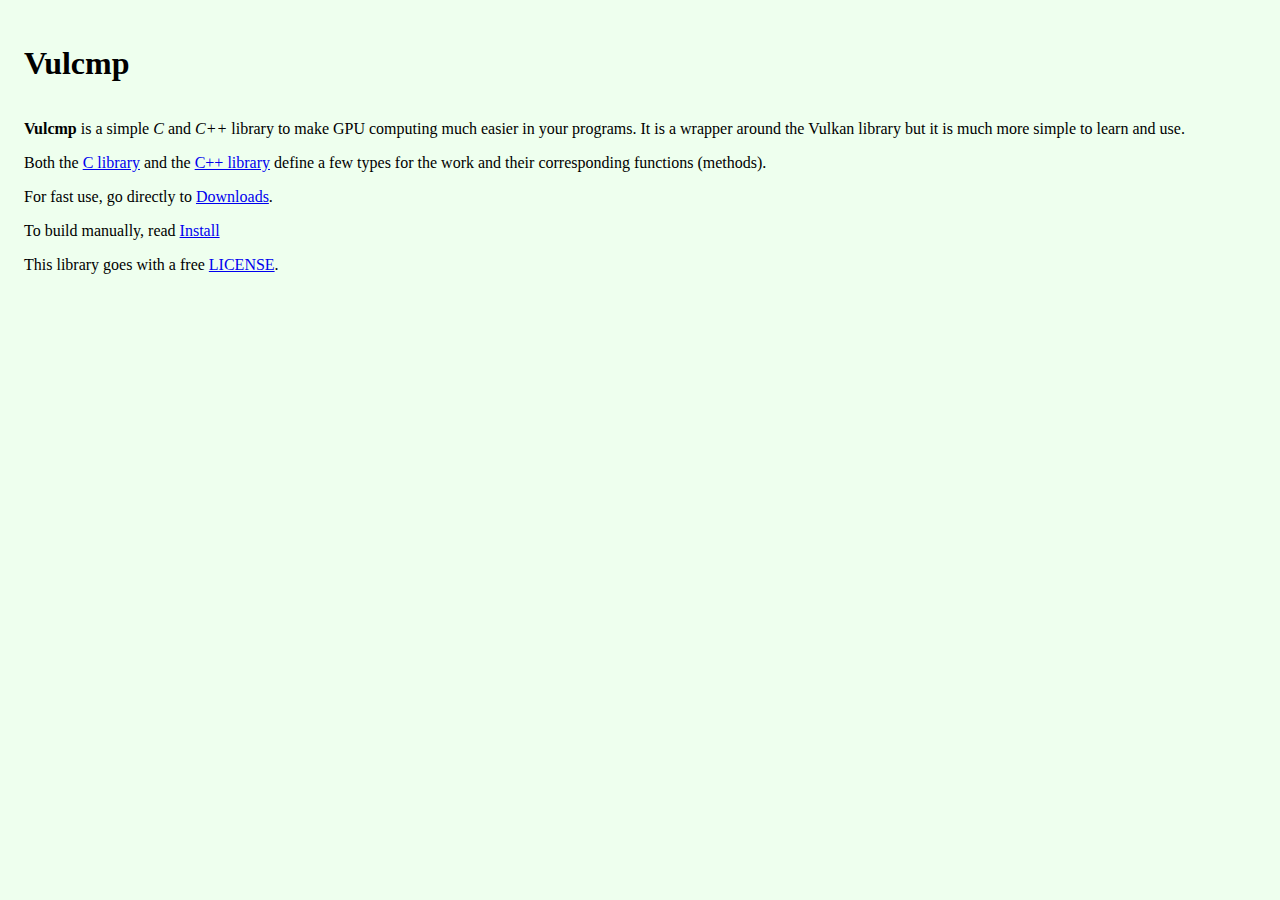
<file: docs/index.html>
<!DOCTYPE html>
<html>
<head>
<meta charset="UTF-8">
<meta name="viewport" content="width=device-width, initial-scale=1.0">

<link rel="stylesheet" href="style.css">
</head>
<body>
<div class="part file">
<div class="part">
<h1>Vulcmp</h1>
<div class="lbr"></div>

<strong>Vulcmp</strong> is a simple <em>C</em> and <em>C++</em> library to make GPU computing
much easier in your programs. It is a wrapper around the Vulkan library
but it is much more simple to learn and use.
<div class="lbr"></div>

Both the <a href="C.html">C library</a> and the <a href="Cpp.html">C++ library</a> define a few
types for the work and their corresponding functions (methods).
<div class="lbr"></div>

For fast use, go directly to <a href="https://github.com/Doi6doi/vulcmp/releases">Downloads</a>.
<div class="lbr"></div>

To build manually, read <a href="Install.html">Install</a>
<div class="lbr"></div>

This library goes with a free <a href="https://github.com/Doi6doi/vulcmp/blob/main/LICENSE">LICENSE</a>.
<div class="lbr"></div>

</div>

</div>

</body></html>
</file>
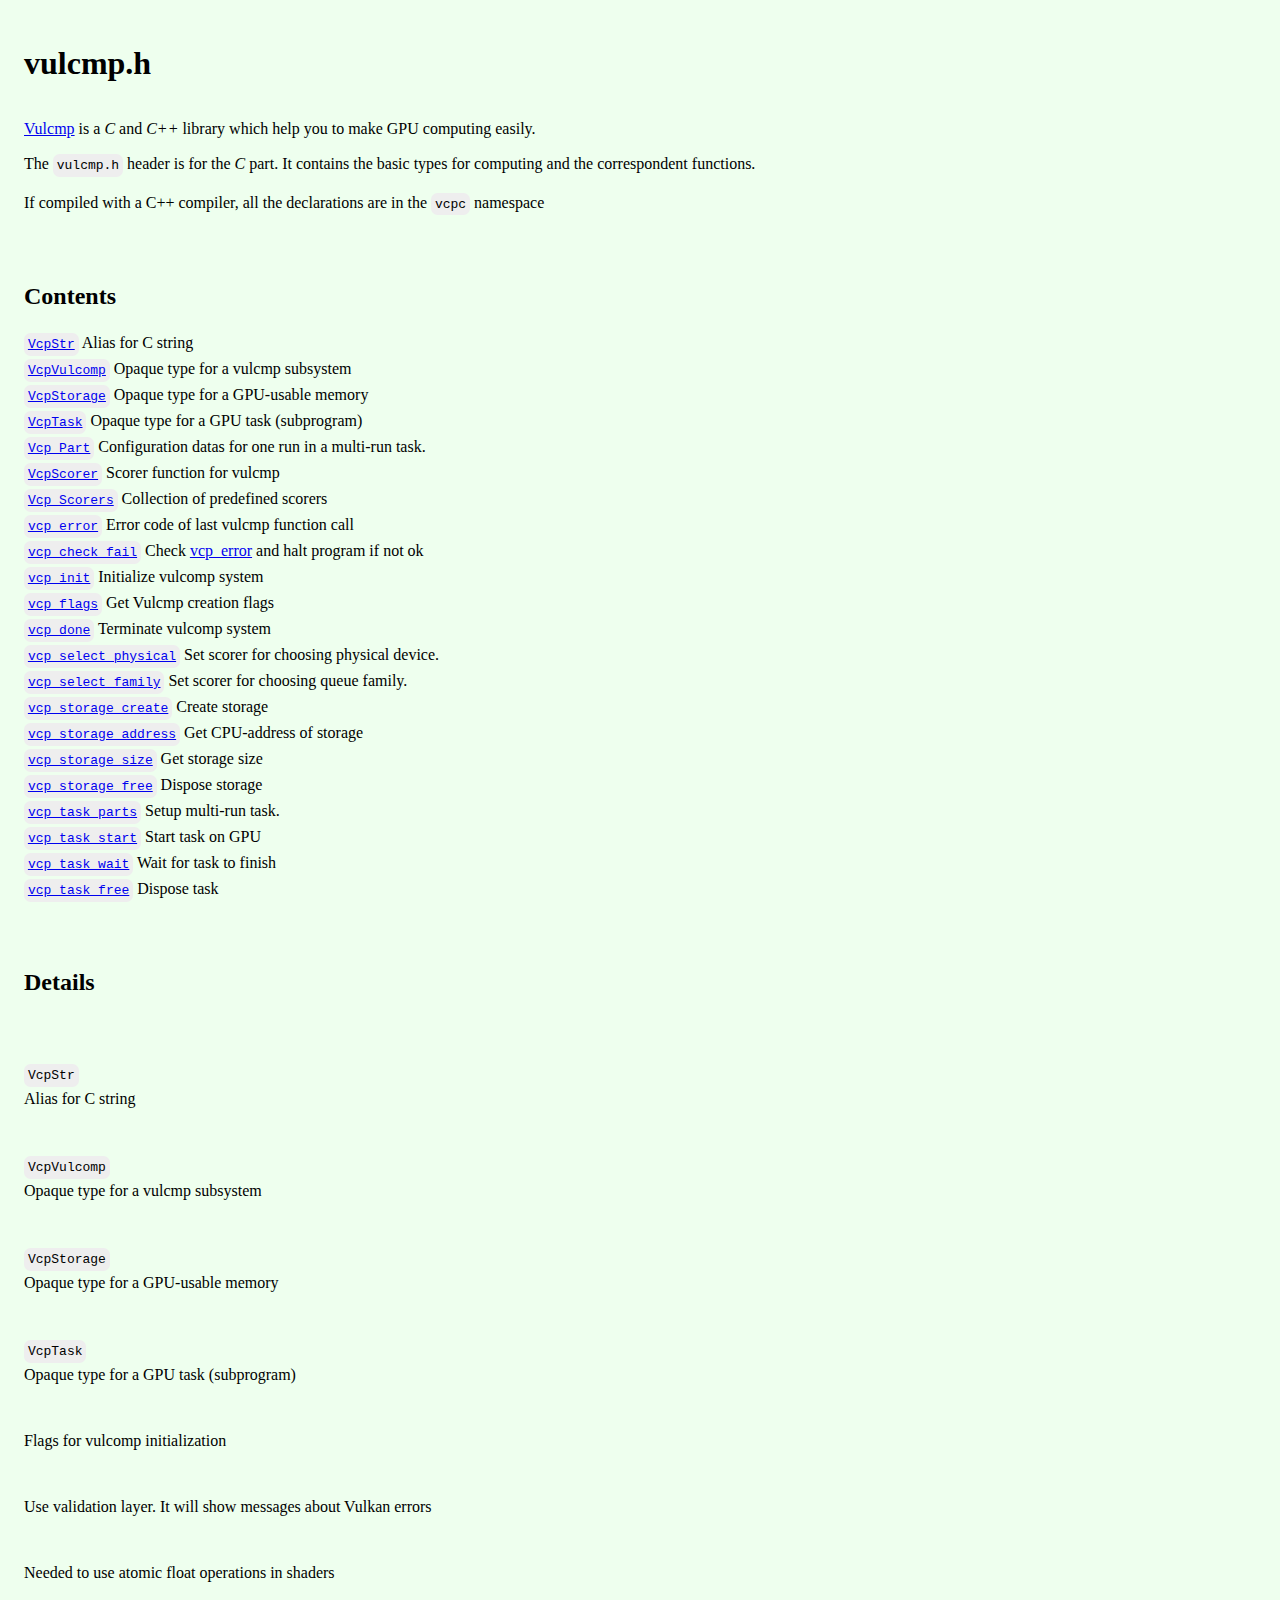
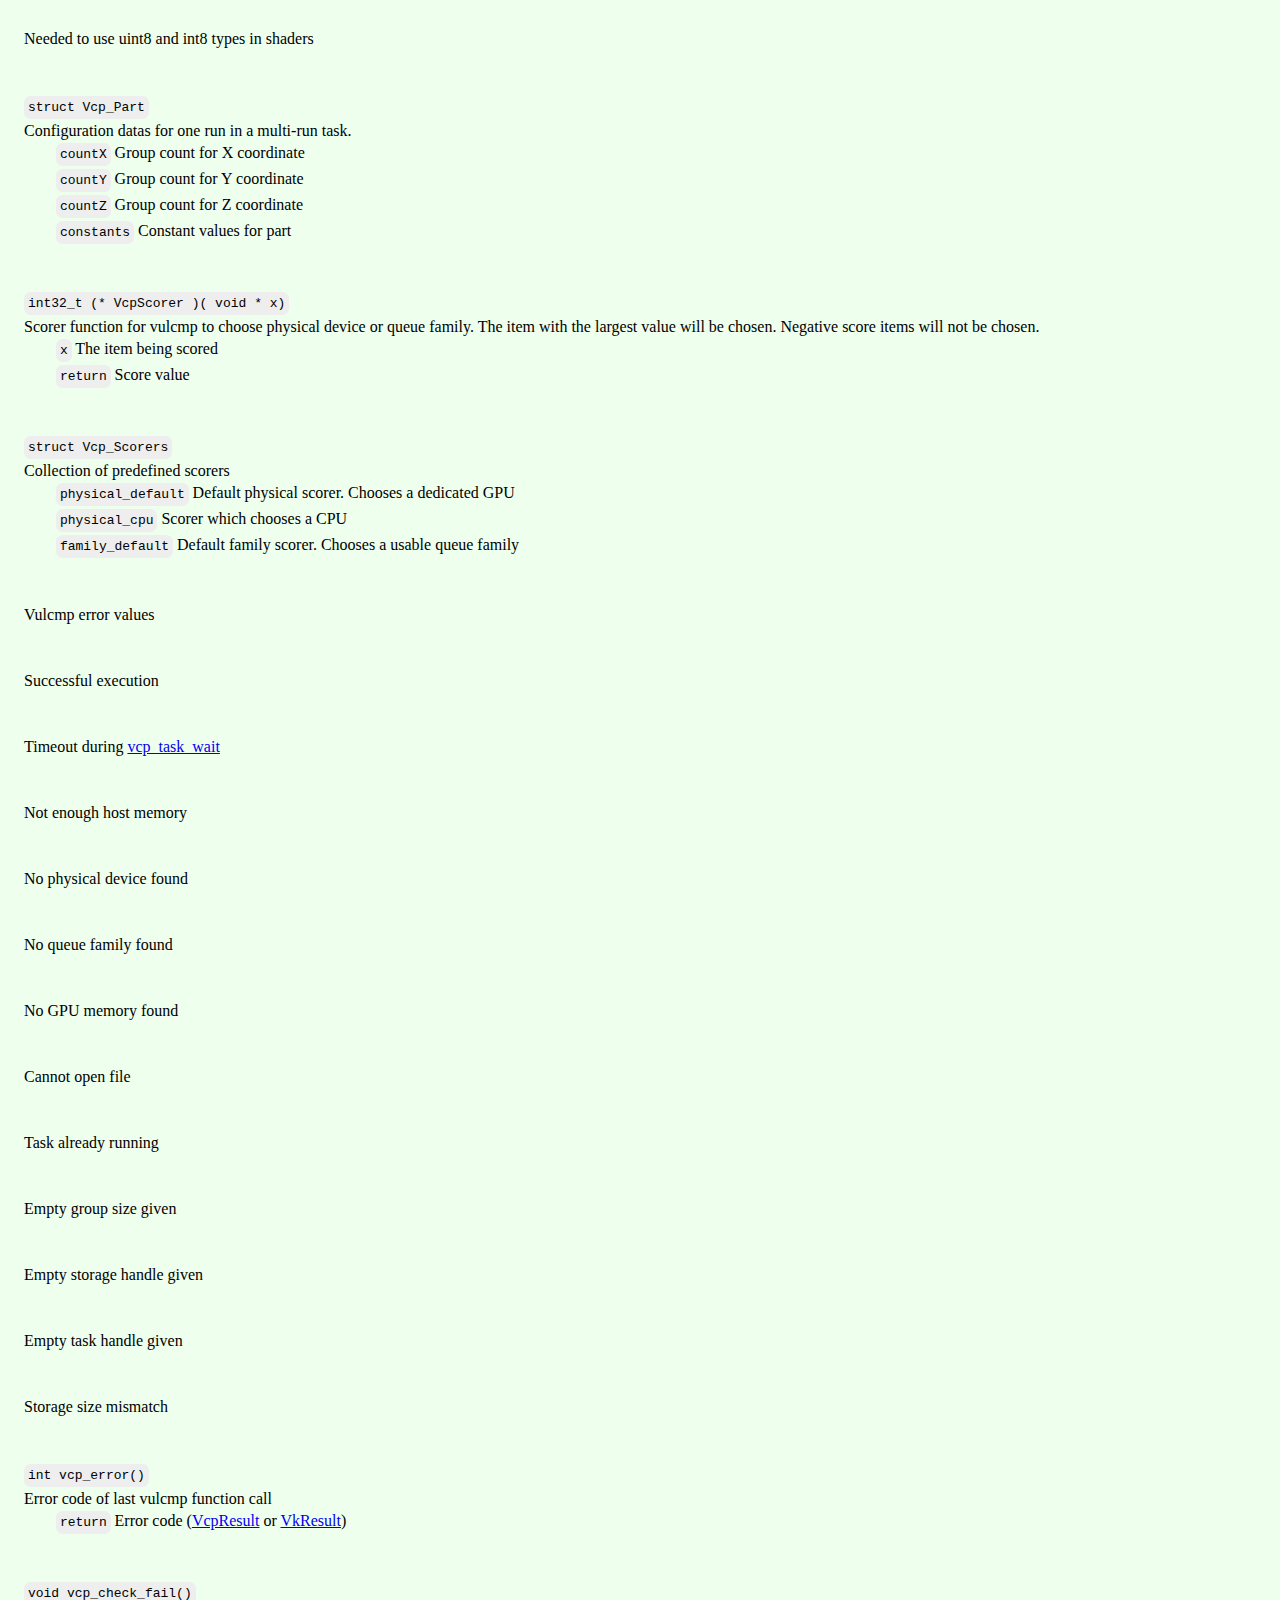
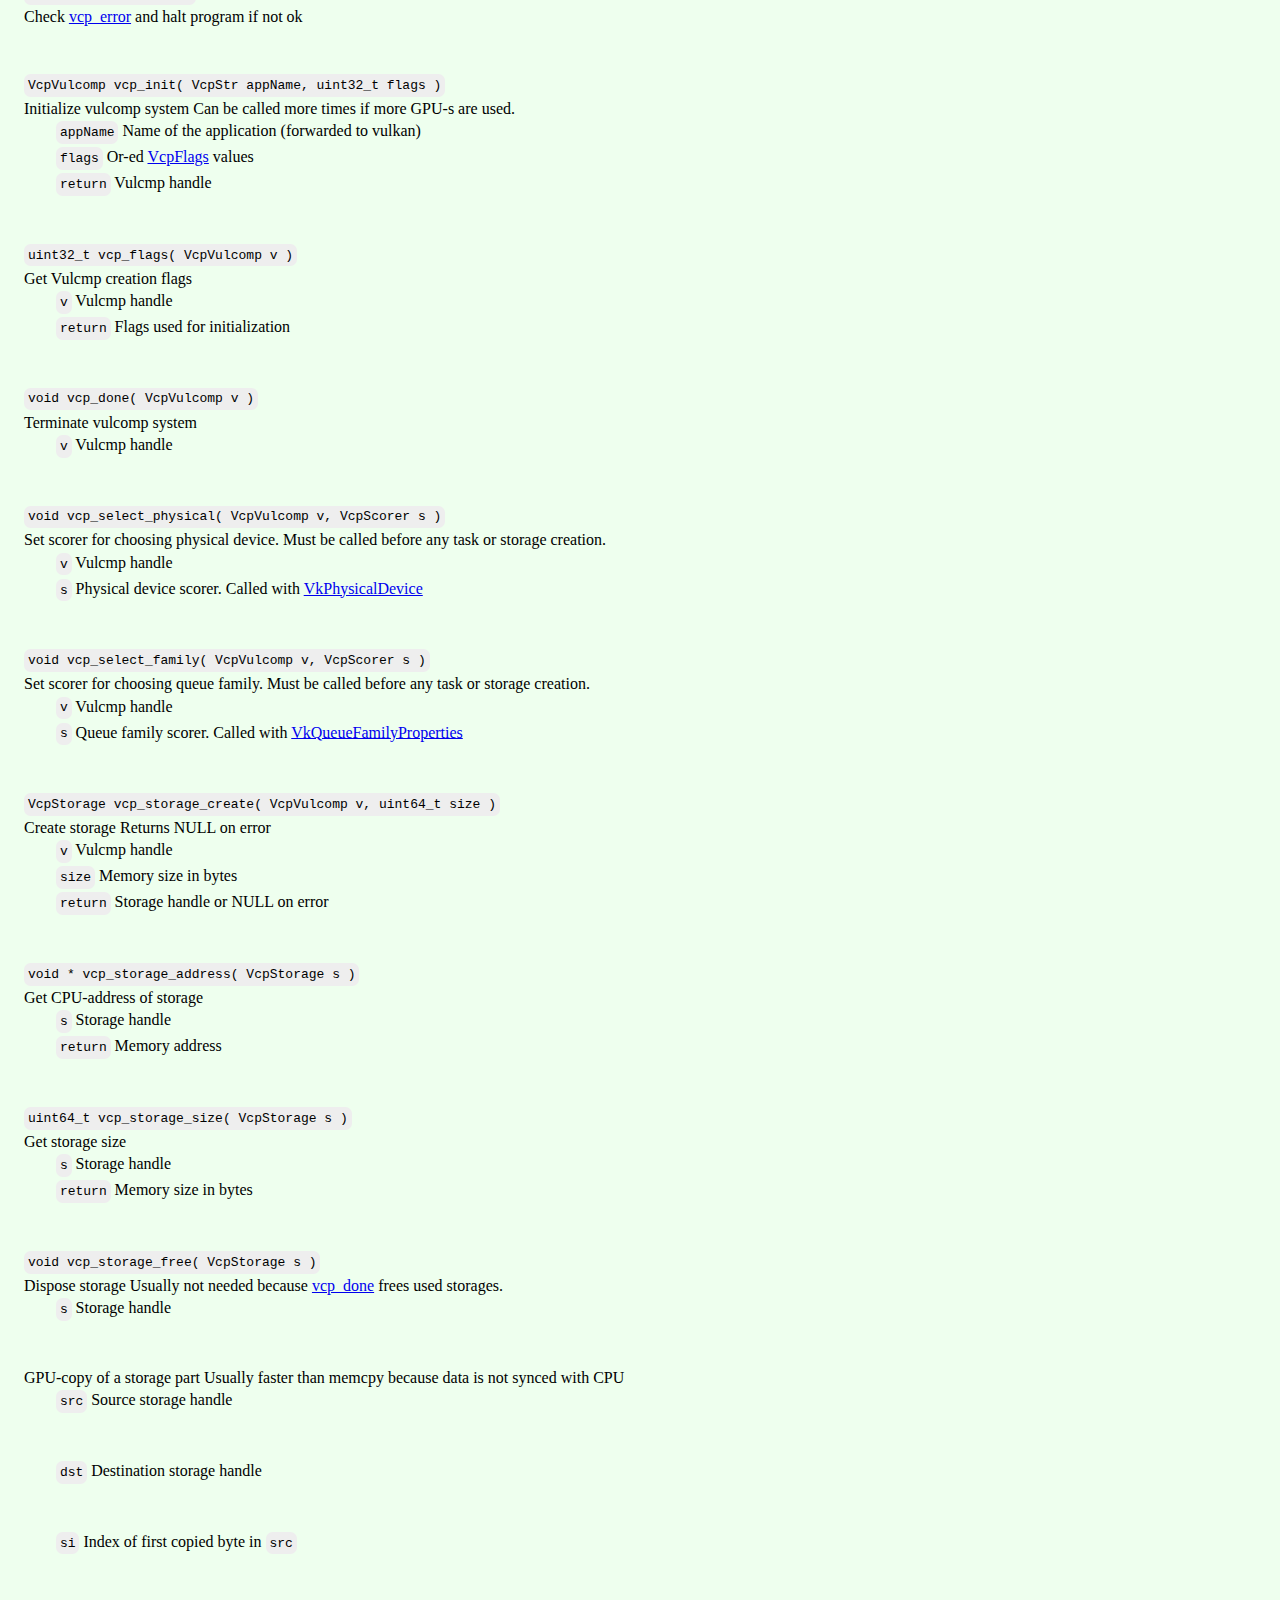
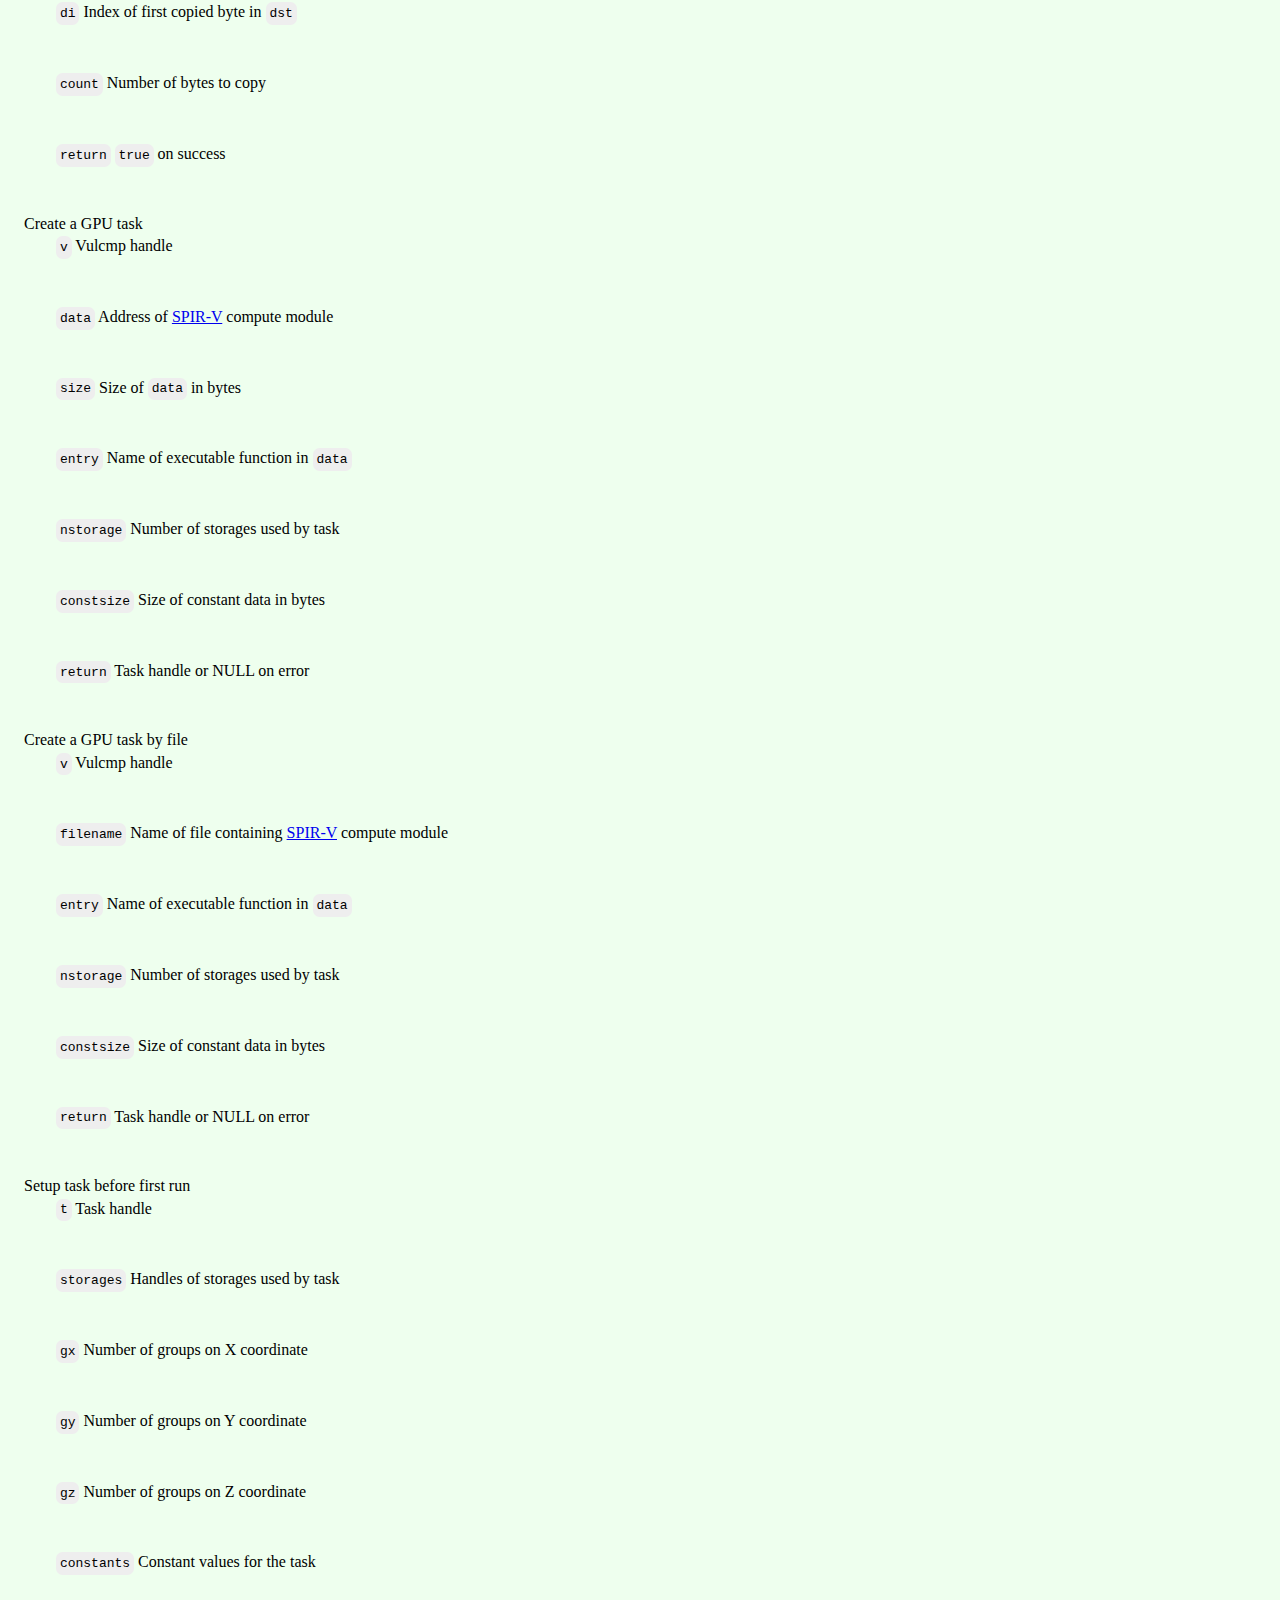
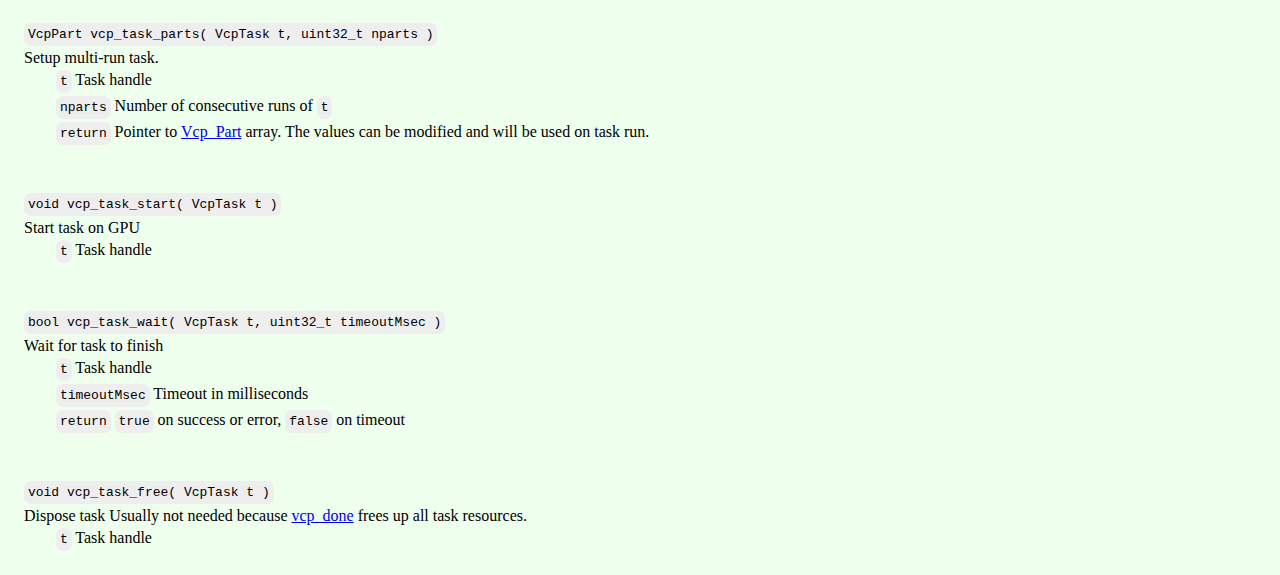
<file: docs/C.html>
<!DOCTYPE html>
<html>
<head>
<meta charset="UTF-8">
<meta name="viewport" content="width=device-width, initial-scale=1.0">

<link rel="stylesheet" href="style.css">
</head>
<body>
<div class="part file">
<div class="part">
<h1>vulcmp.h</h1>
<div class="lbr"></div>

<a href="index.html">Vulcmp</a> is a <em>C</em> and <em>C++</em> library which
help you to make GPU computing easily.
<div class="lbr"></div>

The <code>vulcmp.h</code> header is for the <em>C</em> part.
It contains the basic types for computing
and the correspondent functions.
<div class="lbr"></div>

If compiled with a C++ compiler, all the declarations are in
the <code>vcpc</code> namespace
</div>
<div class="hr"></div><div class="part">
<h2>Contents</h2><div class="br"></div><div class="part toc">
<div class="part tocItem">
<code><a href="#VcpStr">VcpStr</a></code>
Alias for C string
</div>
<div class="br"></div><div class="part tocItem">
<code><a href="#VcpVulcomp">VcpVulcomp</a></code>
Opaque type for a vulcmp subsystem
</div>
<div class="br"></div><div class="part tocItem">
<code><a href="#VcpStorage">VcpStorage</a></code>
Opaque type for a GPU-usable memory
</div>
<div class="br"></div><div class="part tocItem">
<code><a href="#VcpTask">VcpTask</a></code>
Opaque type for a GPU task (subprogram)
</div>
<div class="br"></div><div class="part tocItem">
<code><a href="#Vcp_Part">Vcp_Part</a></code>
Configuration datas for one run in a multi-run task.
</div>
<div class="br"></div><div class="part tocItem">
<code><a href="#VcpScorer">VcpScorer</a></code>
Scorer function for vulcmp
</div>
<div class="br"></div><div class="part tocItem">
<code><a href="#Vcp_Scorers">Vcp_Scorers</a></code>
Collection of predefined scorers
</div>
<div class="br"></div><div class="part tocItem">
<code><a href="#vcp_error">vcp_error</a></code>
Error code of last vulcmp function call
</div>
<div class="br"></div><div class="part tocItem">
<code><a href="#vcp_check_fail">vcp_check_fail</a></code>
Check <a href="#vcp_error">vcp_error</a> and halt program if not ok
</div>
<div class="br"></div><div class="part tocItem">
<code><a href="#vcp_init">vcp_init</a></code>
Initialize vulcomp system
</div>
<div class="br"></div><div class="part tocItem">
<code><a href="#vcp_flags">vcp_flags</a></code>
Get Vulcmp creation flags
</div>
<div class="br"></div><div class="part tocItem">
<code><a href="#vcp_done">vcp_done</a></code>
Terminate vulcomp system
</div>
<div class="br"></div><div class="part tocItem">
<code><a href="#vcp_select_physical">vcp_select_physical</a></code>
Set scorer for choosing physical device.
</div>
<div class="br"></div><div class="part tocItem">
<code><a href="#vcp_select_family">vcp_select_family</a></code>
Set scorer for choosing queue family.
</div>
<div class="br"></div><div class="part tocItem">
<code><a href="#vcp_storage_create">vcp_storage_create</a></code>
Create storage
</div>
<div class="br"></div><div class="part tocItem">
<code><a href="#vcp_storage_address">vcp_storage_address</a></code>
Get CPU-address of storage
</div>
<div class="br"></div><div class="part tocItem">
<code><a href="#vcp_storage_size">vcp_storage_size</a></code>
Get storage size
</div>
<div class="br"></div><div class="part tocItem">
<code><a href="#vcp_storage_free">vcp_storage_free</a></code>
Dispose storage
</div>
<div class="br"></div><div class="part tocItem">
<code><a href="#vcp_task_parts">vcp_task_parts</a></code>
Setup multi-run task.
</div>
<div class="br"></div><div class="part tocItem">
<code><a href="#vcp_task_start">vcp_task_start</a></code>
Start task on GPU
</div>
<div class="br"></div><div class="part tocItem">
<code><a href="#vcp_task_wait">vcp_task_wait</a></code>
Wait for task to finish
</div>
<div class="br"></div><div class="part tocItem">
<code><a href="#vcp_task_free">vcp_task_free</a></code>
Dispose task
</div>

</div>

</div>
<div class="hr"></div><div class="part">
<h2>Details</h2>
</div>
<div class="hr"></div><div class="part type" id="VcpStr">
<pre><code>VcpStr</code></pre>
<div class="br"></div>Alias for C string
</div>
<div class="hr"></div><div class="part type" id="VcpVulcomp">
<pre><code>VcpVulcomp</code></pre>
<div class="br"></div>Opaque type for a vulcmp subsystem
</div>
<div class="hr"></div><div class="part type" id="VcpStorage">
<pre><code>VcpStorage</code></pre>
<div class="br"></div>Opaque type for a GPU-usable memory
</div>
<div class="hr"></div><div class="part type" id="VcpTask">
<pre><code>VcpTask</code></pre>
<div class="br"></div>Opaque type for a GPU task (subprogram)
</div>
<div class="hr"></div><div class="part">
Flags for vulcomp initialization
</div>
<div class="hr"></div><div class="part">
Use validation layer. It will show messages about Vulkan errors
</div>
<div class="hr"></div><div class="part">
Needed to use atomic float operations in shaders
</div>
<div class="hr"></div><div class="part">
Needed to use uint8 and int8 types in shaders
</div>
<div class="hr"></div><div class="part record" id="Vcp_Part">
<pre><code>struct Vcp_Part</code></pre>
<div class="br"></div>Configuration datas for one run in a multi-run task.<div class="br"></div><div class="part field" id="Vcp_Part.countX">
<code>countX</code> Group count for X coordinate
</div>
<div class="br"></div><div class="part field" id="Vcp_Part.countY">
<code>countY</code> Group count for Y coordinate
</div>
<div class="br"></div><div class="part field" id="Vcp_Part.countZ">
<code>countZ</code> Group count for Z coordinate
</div>
<div class="br"></div><div class="part field" id="Vcp_Part.constants">
<code>constants</code> Constant values for part
</div>

</div>
<div class="hr"></div><div class="part func" id="VcpScorer">
<pre><code>int32_t (* VcpScorer )( void * x)</code></pre>
<div class="br"></div>Scorer function for vulcmp
to choose physical device or queue family.
The item with the largest value will be chosen.
Negative score items will not be chosen.<div class="br"></div><div class="part param">
<code>x</code> The item being scored
</div>
<div class="br"></div><div class="part return">
<code>return</code> Score value
</div>

</div>
<div class="hr"></div><div class="part record" id="Vcp_Scorers">
<pre><code>struct Vcp_Scorers</code></pre>
<div class="br"></div>Collection of predefined scorers<div class="br"></div><div class="part field" id="Vcp_Scorers.physical_default">
<code>physical_default</code> Default physical scorer.
Chooses a dedicated GPU
</div>
<div class="br"></div><div class="part field" id="Vcp_Scorers.physical_cpu">
<code>physical_cpu</code> Scorer which chooses a CPU
</div>
<div class="br"></div><div class="part field" id="Vcp_Scorers.family_default">
<code>family_default</code> Default family scorer.
Chooses a usable queue family
</div>

</div>
<div class="hr"></div><div class="part">
Vulcmp error values
</div>
<div class="hr"></div><div class="part">
Successful execution
</div>
<div class="hr"></div><div class="part">
Timeout during <a href="#vcp_task_wait">vcp_task_wait</a>
</div>
<div class="hr"></div><div class="part">
Not enough host memory
</div>
<div class="hr"></div><div class="part">
No physical device found
</div>
<div class="hr"></div><div class="part">
No queue family found
</div>
<div class="hr"></div><div class="part">
No GPU memory found
</div>
<div class="hr"></div><div class="part">
Cannot open file
</div>
<div class="hr"></div><div class="part">
Task already running
</div>
<div class="hr"></div><div class="part">
Empty group size given
</div>
<div class="hr"></div><div class="part">
Empty storage handle given
</div>
<div class="hr"></div><div class="part">
Empty task handle given
</div>
<div class="hr"></div><div class="part">
Storage size mismatch
</div>
<div class="hr"></div><div class="part func" id="vcp_error">
<pre><code>int vcp_error()</code></pre>
<div class="br"></div>Error code of last vulcmp function call<div class="br"></div><div class="part return">
<code>return</code> Error code (<a href="#VcpResult">VcpResult</a> or <a href="https://registry.khronos.org/vulkan/specs/latest/man/html/VkResult.html">VkResult</a>)
</div>

</div>
<div class="hr"></div><div class="part func" id="vcp_check_fail">
<pre><code>void vcp_check_fail()</code></pre>
<div class="br"></div>Check <a href="#vcp_error">vcp_error</a> and halt program if not ok
</div>
<div class="hr"></div><div class="part func" id="vcp_init">
<pre><code>VcpVulcomp vcp_init( VcpStr appName, uint32_t flags )</code></pre>
<div class="br"></div>Initialize vulcomp system
Can be called more times if more GPU-s are used.<div class="br"></div><div class="part param">
<code>appName</code> Name of the application (forwarded to vulkan)
</div>
<div class="br"></div><div class="part param">
<code>flags</code> Or-ed <a href="#VcpFlags">VcpFlags</a> values
</div>
<div class="br"></div><div class="part return">
<code>return</code> Vulcmp handle
</div>

</div>
<div class="hr"></div><div class="part func" id="vcp_flags">
<pre><code>uint32_t vcp_flags( VcpVulcomp v )</code></pre>
<div class="br"></div>Get Vulcmp creation flags<div class="br"></div><div class="part param">
<code>v</code> Vulcmp handle
</div>
<div class="br"></div><div class="part return">
<code>return</code> Flags used for initialization
</div>

</div>
<div class="hr"></div><div class="part func" id="vcp_done">
<pre><code>void vcp_done( VcpVulcomp v )</code></pre>
<div class="br"></div>Terminate vulcomp system<div class="br"></div><div class="part param">
<code>v</code> Vulcmp handle
</div>

</div>
<div class="hr"></div><div class="part func" id="vcp_select_physical">
<pre><code>void vcp_select_physical( VcpVulcomp v, VcpScorer s )</code></pre>
<div class="br"></div>Set scorer for choosing physical device.
Must be called before any task or storage creation.<div class="br"></div><div class="part param">
<code>v</code> Vulcmp handle
</div>
<div class="br"></div><div class="part param">
<code>s</code> Physical device scorer. Called with <a href="https://registry.khronos.org/vulkan/specs/latest/man/html/VkPhysicalDevice.html">VkPhysicalDevice</a>
</div>

</div>
<div class="hr"></div><div class="part func" id="vcp_select_family">
<pre><code>void vcp_select_family( VcpVulcomp v, VcpScorer s )</code></pre>
<div class="br"></div>Set scorer for choosing queue family.
Must be called before any task or storage creation.<div class="br"></div><div class="part param">
<code>v</code> Vulcmp handle
</div>
<div class="br"></div><div class="part param">
<code>s</code> Queue family scorer. Called with <a href="https://registry.khronos.org/vulkan/specs/latest/man/html/VkQueueFamilyProperties.html">VkQueueFamilyProperties</a>
</div>

</div>
<div class="hr"></div><div class="part func" id="vcp_storage_create">
<pre><code>VcpStorage vcp_storage_create( VcpVulcomp v, uint64_t size )</code></pre>
<div class="br"></div>Create storage
Returns NULL on error<div class="br"></div><div class="part param">
<code>v</code> Vulcmp handle
</div>
<div class="br"></div><div class="part param">
<code>size</code> Memory size in bytes
</div>
<div class="br"></div><div class="part return">
<code>return</code> Storage handle or NULL on error
</div>

</div>
<div class="hr"></div><div class="part func" id="vcp_storage_address">
<pre><code>void * vcp_storage_address( VcpStorage s )</code></pre>
<div class="br"></div>Get CPU-address of storage<div class="br"></div><div class="part param">
<code>s</code> Storage handle
</div>
<div class="br"></div><div class="part return">
<code>return</code> Memory address
</div>

</div>
<div class="hr"></div><div class="part func" id="vcp_storage_size">
<pre><code>uint64_t vcp_storage_size( VcpStorage s )</code></pre>
<div class="br"></div>Get storage size<div class="br"></div><div class="part param">
<code>s</code> Storage handle
</div>
<div class="br"></div><div class="part return">
<code>return</code> Memory size in bytes
</div>

</div>
<div class="hr"></div><div class="part func" id="vcp_storage_free">
<pre><code>void vcp_storage_free( VcpStorage s )</code></pre>
<div class="br"></div>Dispose storage
Usually not needed because <a href="#vcp_done">vcp_done</a> frees used storages.<div class="br"></div><div class="part param">
<code>s</code> Storage handle
</div>

</div>
<div class="hr"></div><div class="part">
GPU-copy of a storage part
Usually faster than memcpy because data is not synced with CPU<div class="br"></div><div class="part param">
<code>src</code> Source storage handle
</div>
<div class="hr"></div><div class="part param">
<code>dst</code> Destination storage handle
</div>
<div class="hr"></div><div class="part param">
<code>si</code> Index of first copied byte in <code>src</code>
</div>
<div class="hr"></div><div class="part param">
<code>di</code> Index of first copied byte in <code>dst</code>
</div>
<div class="hr"></div><div class="part param">
<code>count</code> Number of bytes to copy
</div>
<div class="hr"></div><div class="part return">
<code>return</code> <code>true</code> on success
</div>

</div>
<div class="hr"></div><div class="part">
Create a GPU task<div class="br"></div><div class="part param">
<code>v</code> Vulcmp handle
</div>
<div class="hr"></div><div class="part param">
<code>data</code> Address of <a href="https://registry.khronos.org/SPIR-V/specs/unified1/SPIRV.html">SPIR-V</a> compute module
</div>
<div class="hr"></div><div class="part param">
<code>size</code> Size of <code>data</code> in bytes
</div>
<div class="hr"></div><div class="part param">
<code>entry</code> Name of executable function in <code>data</code>
</div>
<div class="hr"></div><div class="part param">
<code>nstorage</code> Number of storages used by task
</div>
<div class="hr"></div><div class="part param">
<code>constsize</code> Size of constant data in bytes
</div>
<div class="hr"></div><div class="part return">
<code>return</code> Task handle or NULL on error
</div>

</div>
<div class="hr"></div><div class="part">
Create a GPU task by file<div class="br"></div><div class="part param">
<code>v</code> Vulcmp handle
</div>
<div class="hr"></div><div class="part param">
<code>filename</code> Name of file containing <a href="https://registry.khronos.org/SPIR-V/specs/unified1/SPIRV.html">SPIR-V</a> compute module
</div>
<div class="hr"></div><div class="part param">
<code>entry</code> Name of executable function in <code>data</code>
</div>
<div class="hr"></div><div class="part param">
<code>nstorage</code> Number of storages used by task
</div>
<div class="hr"></div><div class="part param">
<code>constsize</code> Size of constant data in bytes
</div>
<div class="hr"></div><div class="part return">
<code>return</code> Task handle or NULL on error
</div>

</div>
<div class="hr"></div><div class="part">
Setup task before first run<div class="br"></div><div class="part param">
<code>t</code> Task handle
</div>
<div class="hr"></div><div class="part param">
<code>storages</code> Handles of storages used by task
</div>
<div class="hr"></div><div class="part param">
<code>gx</code> Number of groups on X coordinate
</div>
<div class="hr"></div><div class="part param">
<code>gy</code> Number of groups on Y coordinate
</div>
<div class="hr"></div><div class="part param">
<code>gz</code> Number of groups on Z coordinate
</div>
<div class="hr"></div><div class="part param">
<code>constants</code> Constant values for the task
</div>

</div>
<div class="hr"></div><div class="part func" id="vcp_task_parts">
<pre><code>VcpPart vcp_task_parts( VcpTask t, uint32_t nparts )</code></pre>
<div class="br"></div>Setup multi-run task.<div class="br"></div><div class="part param">
<code>t</code> Task handle
</div>
<div class="br"></div><div class="part param">
<code>nparts</code> Number of consecutive runs of <code>t</code>
</div>
<div class="br"></div><div class="part return">
<code>return</code> Pointer to <a href="#Vcp_Part">Vcp_Part</a> array. The values can be modified and will be used on task run.
</div>

</div>
<div class="hr"></div><div class="part func" id="vcp_task_start">
<pre><code>void vcp_task_start( VcpTask t )</code></pre>
<div class="br"></div>Start task on GPU<div class="br"></div><div class="part param">
<code>t</code> Task handle
</div>

</div>
<div class="hr"></div><div class="part func" id="vcp_task_wait">
<pre><code>bool vcp_task_wait( VcpTask t, uint32_t timeoutMsec )</code></pre>
<div class="br"></div>Wait for task to finish<div class="br"></div><div class="part param">
<code>t</code> Task handle
</div>
<div class="br"></div><div class="part param">
<code>timeoutMsec</code> Timeout in milliseconds
</div>
<div class="br"></div><div class="part return">
<code>return</code> <code>true</code> on success or error, <code>false</code> on timeout
</div>

</div>
<div class="hr"></div><div class="part func" id="vcp_task_free">
<pre><code>void vcp_task_free( VcpTask t )</code></pre>
<div class="br"></div>Dispose task
Usually not needed because <a href="#vcp_done">vcp_done</a> frees up all task resources.<div class="br"></div><div class="part param">
<code>t</code> Task handle
</div>

</div>

</div>

</body></html>
</file>
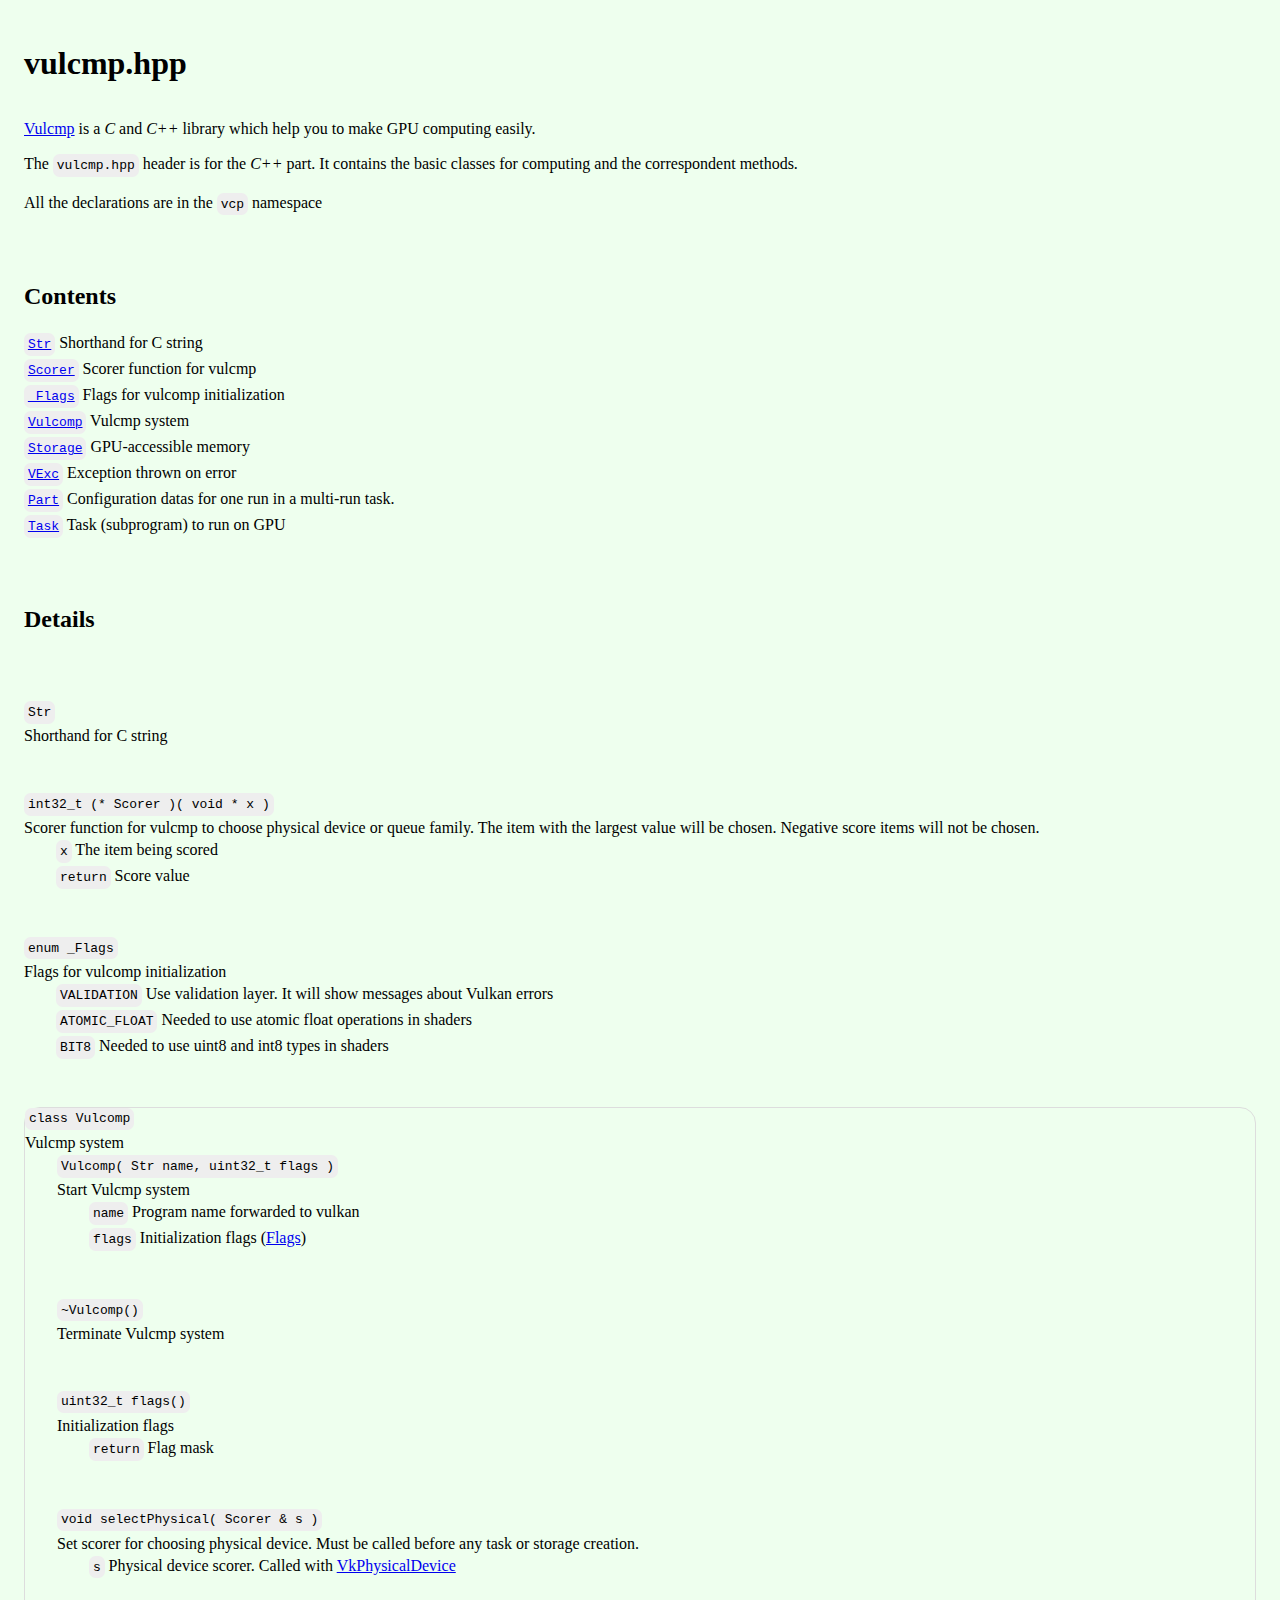
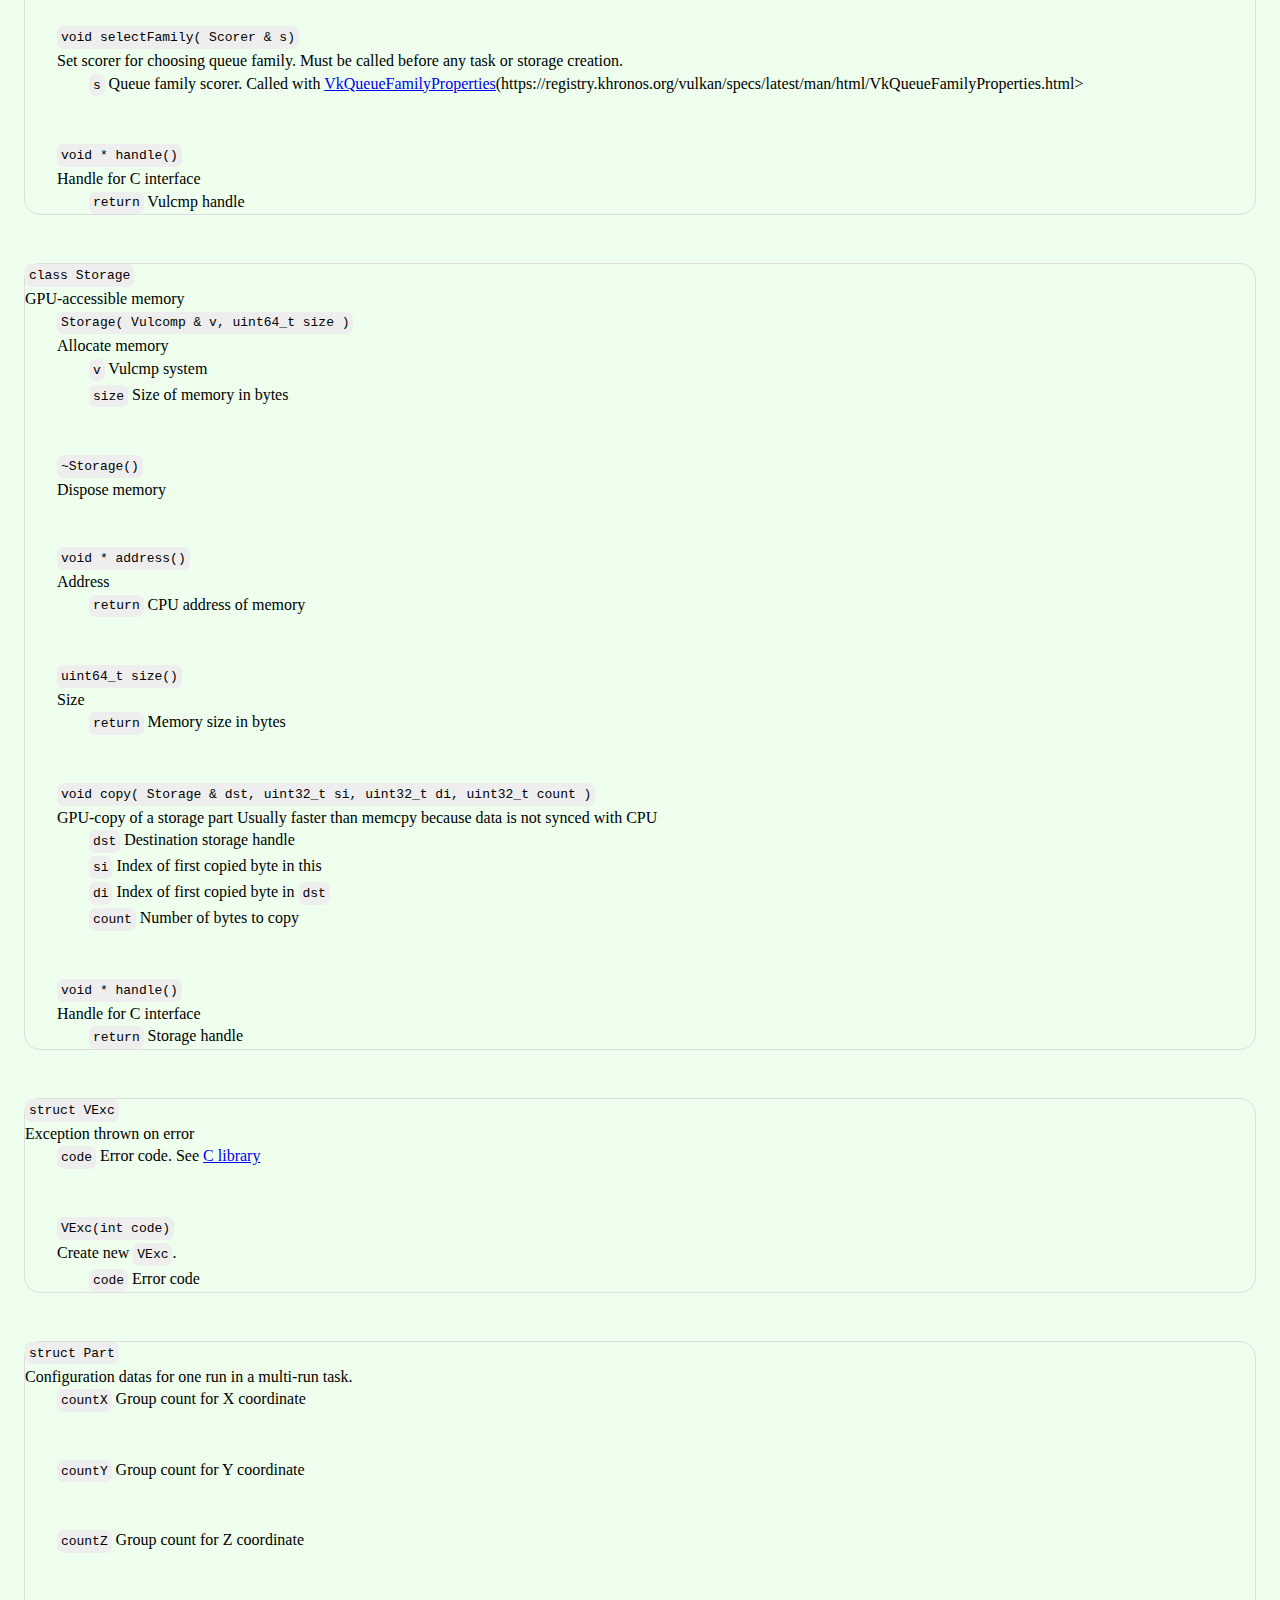
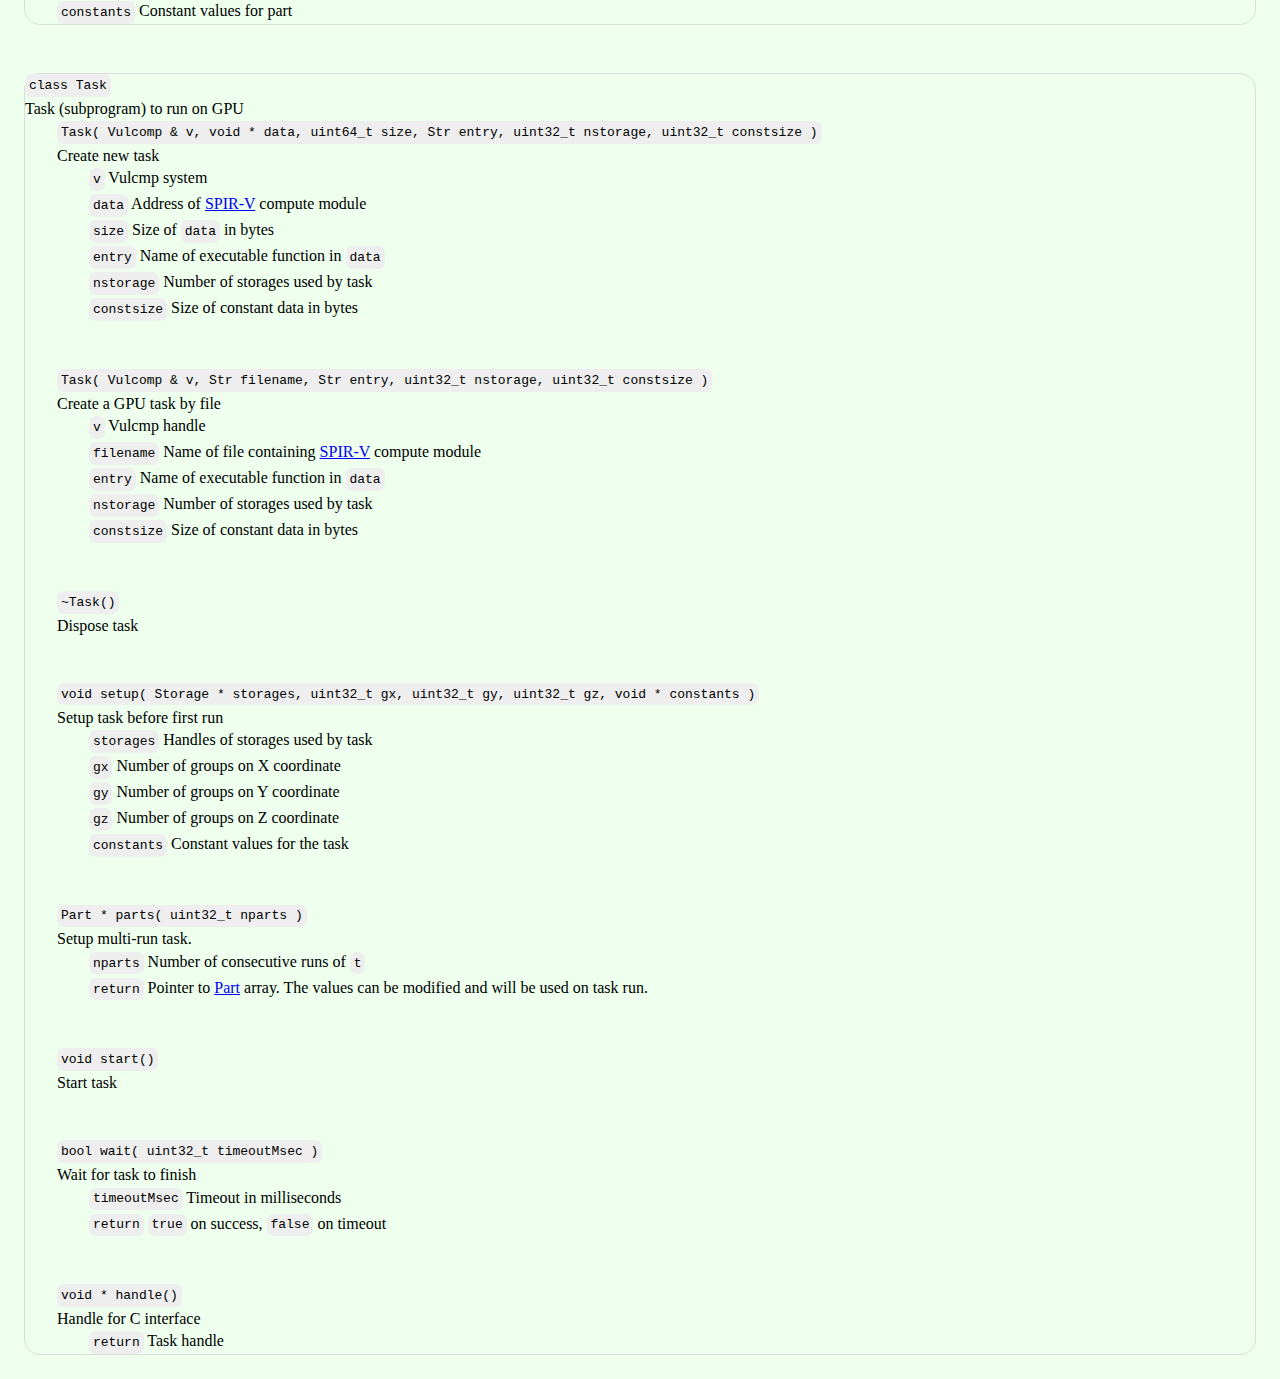
<file: docs/Cpp.html>
<!DOCTYPE html>
<html>
<head>
<meta charset="UTF-8">
<meta name="viewport" content="width=device-width, initial-scale=1.0">

<link rel="stylesheet" href="style.css">
</head>
<body>
<div class="part file">
<div class="part">
<h1>vulcmp.hpp</h1>
<div class="lbr"></div>

<a href="index.html">Vulcmp</a> is a <em>C</em> and <em>C++</em> library which
help you to make GPU computing easily.
<div class="lbr"></div>

The <code>vulcmp.hpp</code> header is for the <em>C++</em> part.
It contains the basic classes for computing
and the correspondent methods.
<div class="lbr"></div>

All the declarations are in the <code>vcp</code> namespace
</div>
<div class="hr"></div><div class="part">
<h2>Contents</h2><div class="br"></div><div class="part toc">
<div class="part tocItem">
<code><a href="#Str">Str</a></code>
Shorthand for C string
</div>
<div class="br"></div><div class="part tocItem">
<code><a href="#Scorer">Scorer</a></code>
Scorer function for vulcmp
</div>
<div class="br"></div><div class="part tocItem">
<code><a href="#_Flags">_Flags</a></code>
Flags for vulcomp initialization
</div>
<div class="br"></div><div class="part tocItem">
<code><a href="#Vulcomp">Vulcomp</a></code>
Vulcmp system
</div>
<div class="br"></div><div class="part tocItem">
<code><a href="#Storage">Storage</a></code>
GPU-accessible memory
</div>
<div class="br"></div><div class="part tocItem">
<code><a href="#VExc">VExc</a></code>
Exception thrown on error
</div>
<div class="br"></div><div class="part tocItem">
<code><a href="#Part">Part</a></code>
Configuration datas for one run in a multi-run task.
</div>
<div class="br"></div><div class="part tocItem">
<code><a href="#Task">Task</a></code>
Task (subprogram) to run on GPU
</div>

</div>

</div>
<div class="hr"></div><div class="part">
<h2>Details</h2>
</div>
<div class="hr"></div><div class="part type" id="Str">
<pre><code>Str</code></pre>
<div class="br"></div>Shorthand for C string
</div>
<div class="hr"></div><div class="part func" id="Scorer">
<pre><code>int32_t (* Scorer )( void * x )</code></pre>
<div class="br"></div>Scorer function for vulcmp
to choose physical device or queue family.
The item with the largest value will be chosen.
Negative score items will not be chosen.<div class="br"></div><div class="part param">
<code>x</code> The item being scored
</div>
<div class="br"></div><div class="part return">
<code>return</code> Score value
</div>

</div>
<div class="hr"></div><div class="part enum" id="_Flags">
<pre><code>enum _Flags</code></pre>
<div class="br"></div>Flags for vulcomp initialization<div class="br"></div><div class="part enumitem">
<code>VALIDATION</code> Use validation layer. It will show messages about Vulkan errors
</div>
<div class="br"></div><div class="part enumitem">
<code>ATOMIC_FLOAT</code> Needed to use atomic float operations in shaders
</div>
<div class="br"></div><div class="part enumitem">
<code>BIT8</code> Needed to use uint8 and int8 types in shaders
</div>

</div>
<div class="hr"></div><div class="part cls" id="Vulcomp">
<pre><code>class Vulcomp</code></pre>
<div class="br"></div>Vulcmp system<div class="br"></div><div class="parts">
<div class="part func" id="Vulcomp.Vulcomp">
<pre><code>Vulcomp( Str name, uint32_t flags )</code></pre>
<div class="br"></div>Start Vulcmp system<div class="br"></div><div class="part param">
<code>name</code> Program name forwarded to vulkan
</div>
<div class="br"></div><div class="part param">
<code>flags</code> Initialization flags (<a href="#Flags">Flags</a>)
</div>

</div>
<div class="hr"></div><div class="part func" id="Vulcomp.~Vulcomp">
<pre><code>~Vulcomp()</code></pre>
<div class="br"></div>Terminate Vulcmp system
</div>
<div class="hr"></div><div class="part func" id="Vulcomp.flags">
<pre><code>uint32_t flags()</code></pre>
<div class="br"></div>Initialization flags<div class="br"></div><div class="part return">
<code>return</code> Flag mask
</div>

</div>
<div class="hr"></div><div class="part func" id="Vulcomp.selectPhysical">
<pre><code>void selectPhysical( Scorer & s )</code></pre>
<div class="br"></div>Set scorer for choosing physical device.
Must be called before any task or storage creation.<div class="br"></div><div class="part param">
<code>s</code> Physical device scorer. Called with <a href="https://registry.khronos.org/vulkan/specs/latest/man/html/VkPhysicalDevice.html">VkPhysicalDevice</a>
</div>

</div>
<div class="hr"></div><div class="part func" id="Vulcomp.selectFamily">
<pre><code>void selectFamily( Scorer & s)</code></pre>
<div class="br"></div>Set scorer for choosing queue family.
Must be called before any task or storage creation.<div class="br"></div><div class="part param">
<code>s</code> Queue family scorer. Called with <a href="VkQueueFamilyProperties.html">VkQueueFamilyProperties</a>(https://registry.khronos.org/vulkan/specs/latest/man/html/VkQueueFamilyProperties.html&gt;
</div>

</div>
<div class="hr"></div><div class="part func" id="Vulcomp.handle">
<pre><code>void * handle()</code></pre>
<div class="br"></div>Handle for C interface<div class="br"></div><div class="part return">
<code>return</code> Vulcmp handle
</div>

</div>

</div>
</div>
<div class="hr"></div><div class="part cls" id="Storage">
<pre><code>class Storage</code></pre>
<div class="br"></div>GPU-accessible memory<div class="br"></div><div class="parts">
<div class="part func" id="Storage.Storage">
<pre><code>Storage( Vulcomp & v, uint64_t size )</code></pre>
<div class="br"></div>Allocate memory<div class="br"></div><div class="part param">
<code>v</code> Vulcmp system
</div>
<div class="br"></div><div class="part param">
<code>size</code> Size of memory in bytes
</div>

</div>
<div class="hr"></div><div class="part func" id="Storage.~Storage">
<pre><code>~Storage()</code></pre>
<div class="br"></div>Dispose memory
</div>
<div class="hr"></div><div class="part func" id="Storage.address">
<pre><code>void * address()</code></pre>
<div class="br"></div>Address<div class="br"></div><div class="part return">
<code>return</code> CPU address of memory
</div>

</div>
<div class="hr"></div><div class="part func" id="Storage.size">
<pre><code>uint64_t size()</code></pre>
<div class="br"></div>Size<div class="br"></div><div class="part return">
<code>return</code> Memory size in bytes
</div>

</div>
<div class="hr"></div><div class="part func" id="Storage.copy">
<pre><code>void copy( Storage & dst, uint32_t si, uint32_t di, uint32_t count )</code></pre>
<div class="br"></div>GPU-copy of a storage part
Usually faster than memcpy because data is not synced with CPU<div class="br"></div><div class="part param">
<code>dst</code> Destination storage handle
</div>
<div class="br"></div><div class="part param">
<code>si</code> Index of first copied byte in this
</div>
<div class="br"></div><div class="part param">
<code>di</code> Index of first copied byte in <code>dst</code>
</div>
<div class="br"></div><div class="part param">
<code>count</code> Number of bytes to copy
</div>

</div>
<div class="hr"></div><div class="part func" id="Storage.handle">
<pre><code>void * handle()</code></pre>
<div class="br"></div>Handle for C interface<div class="br"></div><div class="part return">
<code>return</code> Storage handle
</div>

</div>

</div>
</div>
<div class="hr"></div><div class="part cls" id="VExc">
<pre><code>struct VExc</code></pre>
<div class="br"></div>Exception thrown on error<div class="br"></div><div class="parts">
<div class="part field" id="VExc.code">
<code>code</code> Error code. See <a href="C.html">C library</a>
</div>
<div class="hr"></div><div class="part func" id="VExc.VExc">
<pre><code>VExc(int code)</code></pre>
<div class="br"></div>Create new <code>VExc</code>.<div class="br"></div><div class="part param">
<code>code</code> Error code
</div>

</div>

</div>
</div>
<div class="hr"></div><div class="part cls" id="Part">
<pre><code>struct Part</code></pre>
<div class="br"></div>Configuration datas for one run in a multi-run task.<div class="br"></div><div class="parts">
<div class="part field" id="Part.countX">
<code>countX</code> Group count for X coordinate
</div>
<div class="hr"></div><div class="part field" id="Part.countY">
<code>countY</code> Group count for Y coordinate
</div>
<div class="hr"></div><div class="part field" id="Part.countZ">
<code>countZ</code> Group count for Z coordinate
</div>
<div class="hr"></div><div class="part field" id="Part.constants">
<code>constants</code> Constant values for part
</div>

</div>
</div>
<div class="hr"></div><div class="part cls" id="Task">
<pre><code>class Task</code></pre>
<div class="br"></div>Task (subprogram) to run on GPU<div class="br"></div><div class="parts">
<div class="part func" id="Task.Task">
<pre><code>Task( Vulcomp & v, void * data, uint64_t size, Str entry, uint32_t nstorage, uint32_t constsize )</code></pre>
<div class="br"></div>Create new task<div class="br"></div><div class="part param">
<code>v</code> Vulcmp system
</div>
<div class="br"></div><div class="part param">
<code>data</code> Address of <a href="https://registry.khronos.org/SPIR-V/specs/unified1/SPIRV.html">SPIR-V</a> compute module
</div>
<div class="br"></div><div class="part param">
<code>size</code> Size of <code>data</code> in bytes
</div>
<div class="br"></div><div class="part param">
<code>entry</code> Name of executable function in <code>data</code>
</div>
<div class="br"></div><div class="part param">
<code>nstorage</code> Number of storages used by task
</div>
<div class="br"></div><div class="part param">
<code>constsize</code> Size of constant data in bytes
</div>

</div>
<div class="hr"></div><div class="part func" id="Task.Task">
<pre><code>Task( Vulcomp & v, Str filename, Str entry, uint32_t nstorage, uint32_t constsize )</code></pre>
<div class="br"></div>Create a GPU task by file<div class="br"></div><div class="part param">
<code>v</code> Vulcmp handle
</div>
<div class="br"></div><div class="part param">
<code>filename</code> Name of file containing <a href="https://registry.khronos.org/SPIR-V/specs/unified1/SPIRV.html">SPIR-V</a> compute module
</div>
<div class="br"></div><div class="part param">
<code>entry</code> Name of executable function in <code>data</code>
</div>
<div class="br"></div><div class="part param">
<code>nstorage</code> Number of storages used by task
</div>
<div class="br"></div><div class="part param">
<code>constsize</code> Size of constant data in bytes
</div>

</div>
<div class="hr"></div><div class="part func" id="Task.~Task">
<pre><code>~Task()</code></pre>
<div class="br"></div>Dispose task
</div>
<div class="hr"></div><div class="part func" id="Task.setup">
<pre><code>void setup( Storage * storages, uint32_t gx, uint32_t gy, uint32_t gz, void * constants )</code></pre>
<div class="br"></div>Setup task before first run<div class="br"></div><div class="part param">
<code>storages</code> Handles of storages used by task
</div>
<div class="br"></div><div class="part param">
<code>gx</code> Number of groups on X coordinate
</div>
<div class="br"></div><div class="part param">
<code>gy</code> Number of groups on Y coordinate
</div>
<div class="br"></div><div class="part param">
<code>gz</code> Number of groups on Z coordinate
</div>
<div class="br"></div><div class="part param">
<code>constants</code> Constant values for the task
</div>

</div>
<div class="hr"></div><div class="part func" id="Task.parts">
<pre><code>Part * parts( uint32_t nparts )</code></pre>
<div class="br"></div>Setup multi-run task.<div class="br"></div><div class="part param">
<code>nparts</code> Number of consecutive runs of <code>t</code>
</div>
<div class="br"></div><div class="part return">
<code>return</code> Pointer to <a href="#Part">Part</a> array. The values can be modified and will be used on task run.
</div>

</div>
<div class="hr"></div><div class="part func" id="Task.start">
<pre><code>void start()</code></pre>
<div class="br"></div>Start task
</div>
<div class="hr"></div><div class="part func" id="Task.wait">
<pre><code>bool wait( uint32_t timeoutMsec )</code></pre>
<div class="br"></div>Wait for task to finish<div class="br"></div><div class="part param">
<code>timeoutMsec</code> Timeout in milliseconds
</div>
<div class="br"></div><div class="part return">
<code>return</code> <code>true</code> on success, <code>false</code> on timeout
</div>

</div>
<div class="hr"></div><div class="part func" id="Task.handle">
<pre><code>void * handle()</code></pre>
<div class="br"></div>Handle for C interface<div class="br"></div><div class="part return">
<code>return</code> Task handle
</div>

</div>

</div>
</div>

</div>

</body></html>
</file>
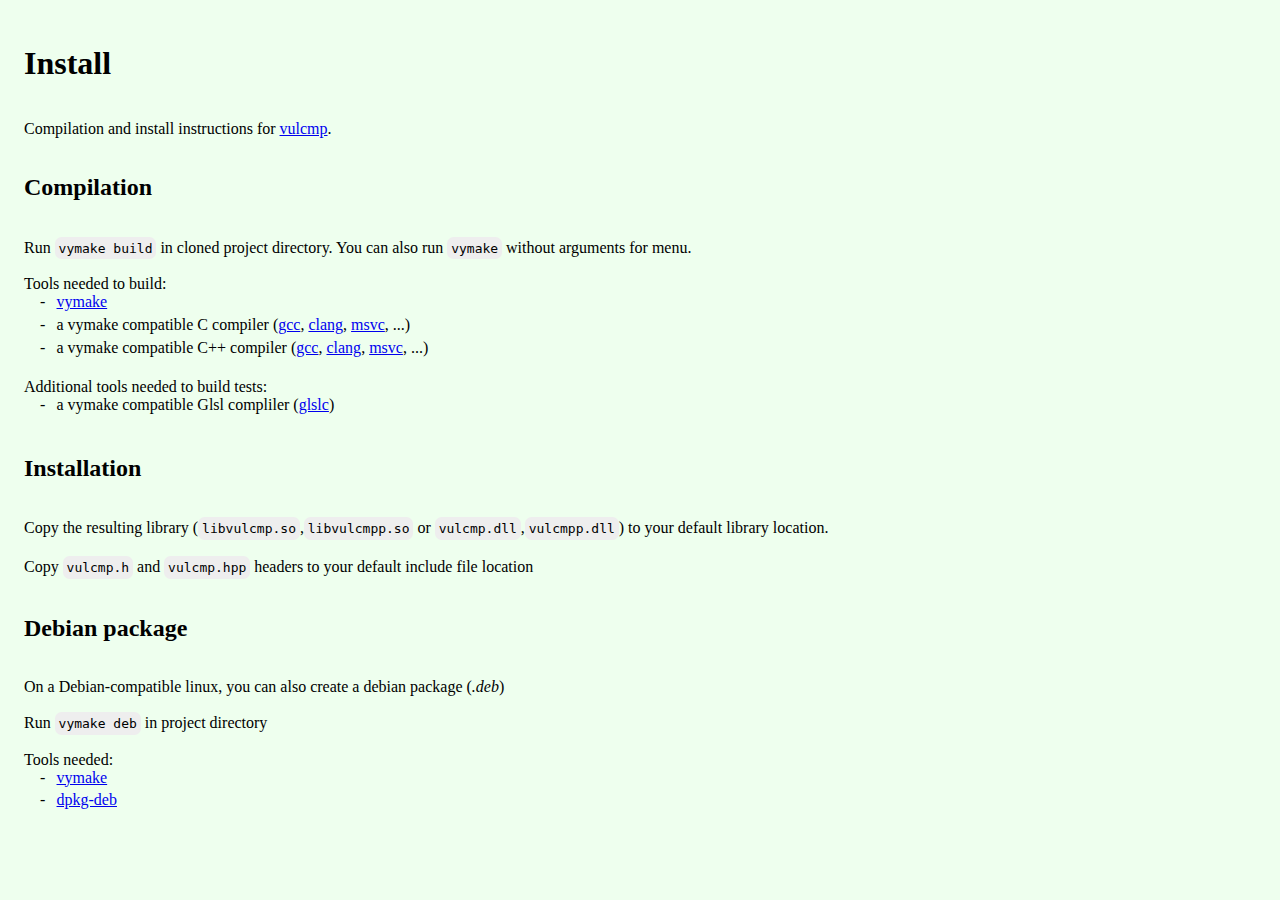
<file: docs/Install.html>
<!DOCTYPE html>
<html>
<head>
<meta charset="UTF-8">
<meta name="viewport" content="width=device-width, initial-scale=1.0">

<link rel="stylesheet" href="style.css">
</head>
<body>
<div class="part file">
<div class="part">
<h1>Install</h1>
<div class="lbr"></div>

Compilation and install instructions for <a href="index.html">vulcmp</a>.
<div class="lbr"></div>

<h2>Compilation</h2>
<div class="lbr"></div>

Run <code>vymake build</code> in cloned project directory.
You can also run <code>vymake</code> without arguments for menu.
<div class="lbr"></div>

Tools needed to build:
<div class="li"><span class="bullet">-</span><a href="https://github.com/Doi6doi/vy/releases">vymake</a></div>
<div class="li"><span class="bullet">-</span>a vymake compatible C compiler (<a href="https://gcc.gnu.org/install/download.html">gcc</a>, <a href="https://releases.llvm.org/download.html">clang</a>, <a href="https://visualstudio.microsoft.com/downloads/">msvc</a>, ...)</div>
<div class="li"><span class="bullet">-</span>a vymake compatible C++ compiler (<a href="https://gcc.gnu.org/install/download.html">gcc</a>, <a href="https://releases.llvm.org/download.html">clang</a>, <a href="https://visualstudio.microsoft.com/downloads/">msvc</a>, ...)</div>
<div class="lbr"></div>

Additional tools needed to build tests:
<div class="li"><span class="bullet">-</span>a vymake compatible Glsl compliler (<a href="https://github.com/google/shaderc">glslc</a>)</div>
<div class="lbr"></div>

<h2>Installation</h2>
<div class="lbr"></div>

Copy the resulting library (<code>libvulcmp.so</code>,<code>libvulcmpp.so</code> or <code>vulcmp.dll</code>,<code>vulcmpp.dll</code>) to your default library location.
<div class="lbr"></div>

Copy <code>vulcmp.h</code> and <code>vulcmp.hpp</code> headers to your default include file location
<div class="lbr"></div>

<h2>Debian package</h2>
<div class="lbr"></div>

On a Debian-compatible linux, you can also create a debian package (<em>.deb</em>)
<div class="lbr"></div>

Run <code>vymake deb</code> in project directory
<div class="lbr"></div>

Tools needed:
<div class="li"><span class="bullet">-</span><a href="https://github.com/Doi6doi/vy/releases">vymake</a></div>
<div class="li"><span class="bullet">-</span><a href="https://man7.org/linux/man-pages/man1/dpkg-deb.1.html">dpkg-deb</a></div>
<div class="lbr"></div>

<div class="lbr"></div>

</div>

</div>

</body></html>
</file>
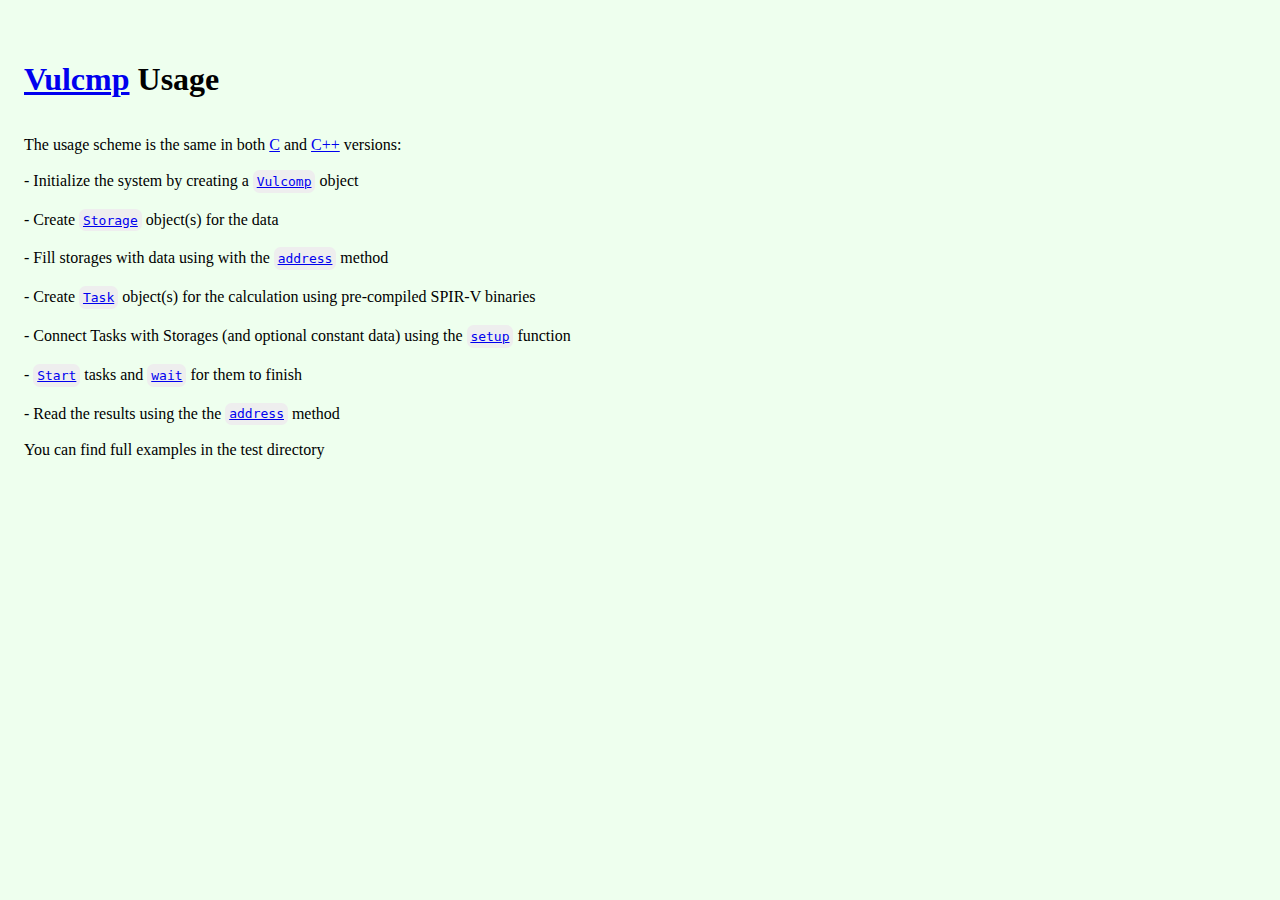
<file: docs/Usage.html>
<!DOCTYPE html>
<html>
<head>
<meta charset="UTF-8">
<meta name="viewport" content="width=device-width, initial-scale=1.0">

<link rel="stylesheet" href="style.css">
</head>
<body>
<div class="part file">
<div class="part">
<div class="lbr"></div>

<h1><a href="index.html">Vulcmp</a> Usage</h1>
<div class="lbr"></div>

The usage scheme is the same in both <a href="C.html">C</a> and <a href="C++.html">C++</a> versions:
<div class="lbr"></div>

- Initialize the system by creating a <code><a href="Cpp.html#Vulcomp">Vulcomp</a></code> object
<div class="lbr"></div>

- Create <code><a href="Cpp.html#Storage">Storage</a></code> object(s) for the data
<div class="lbr"></div>

- Fill storages with data using with the <code><a href="Cpp.html#Storage.address">address</a></code> method
<div class="lbr"></div>

- Create <code><a href="Cpp.html#Task">Task</a></code> object(s) for the calculation using pre-compiled SPIR-V binaries
<div class="lbr"></div>

- Connect Tasks with Storages (and optional constant data) using the <code><a href="Cpp.html#Task.setup">setup</a></code> function
<div class="lbr"></div>

- <code><a href="Cpp.html#Task.start">Start</a></code> tasks and <code><a href="Cpp.html#Task.wait">wait</a></code> for them to finish
<div class="lbr"></div>

- Read the results using the the <code><a href="Cpp.html#Storage.address">address</a></code> method
<div class="lbr"></div>

You can find full examples in the test directory
<div class="lbr"></div>

</div>

</div>

</body></html>
</file>
<file: docs/style.css>
* {
   box-sizing: border-box;
}

body {
   background-color: #efe;
   padding: 1em;
}

.hr {
   height: 3em;
}

.br {
   height: 0.2em;
}

.lbr {
   height: 1em;
}

pre {
   margin: 0;
}

code {
   background-color: #eee;
   padding: 0.3em;
   border-radius: 0.5em;
   display: inline-block;
}

.li {
   margin-left: 1em;
   margin-bottom: 0.3em;
}

.part.field, 
.part.param, 
.part.return,
.part.enumitem,
.parts {
   margin-left: 2em;
}

.parts .part.field {
   margin-left:0;
}

.cls {
   border: 1px solid #ddd;
   border-radius: 1em;
}

.bullet {
   margin-right: 0.7em;
}
</file>
